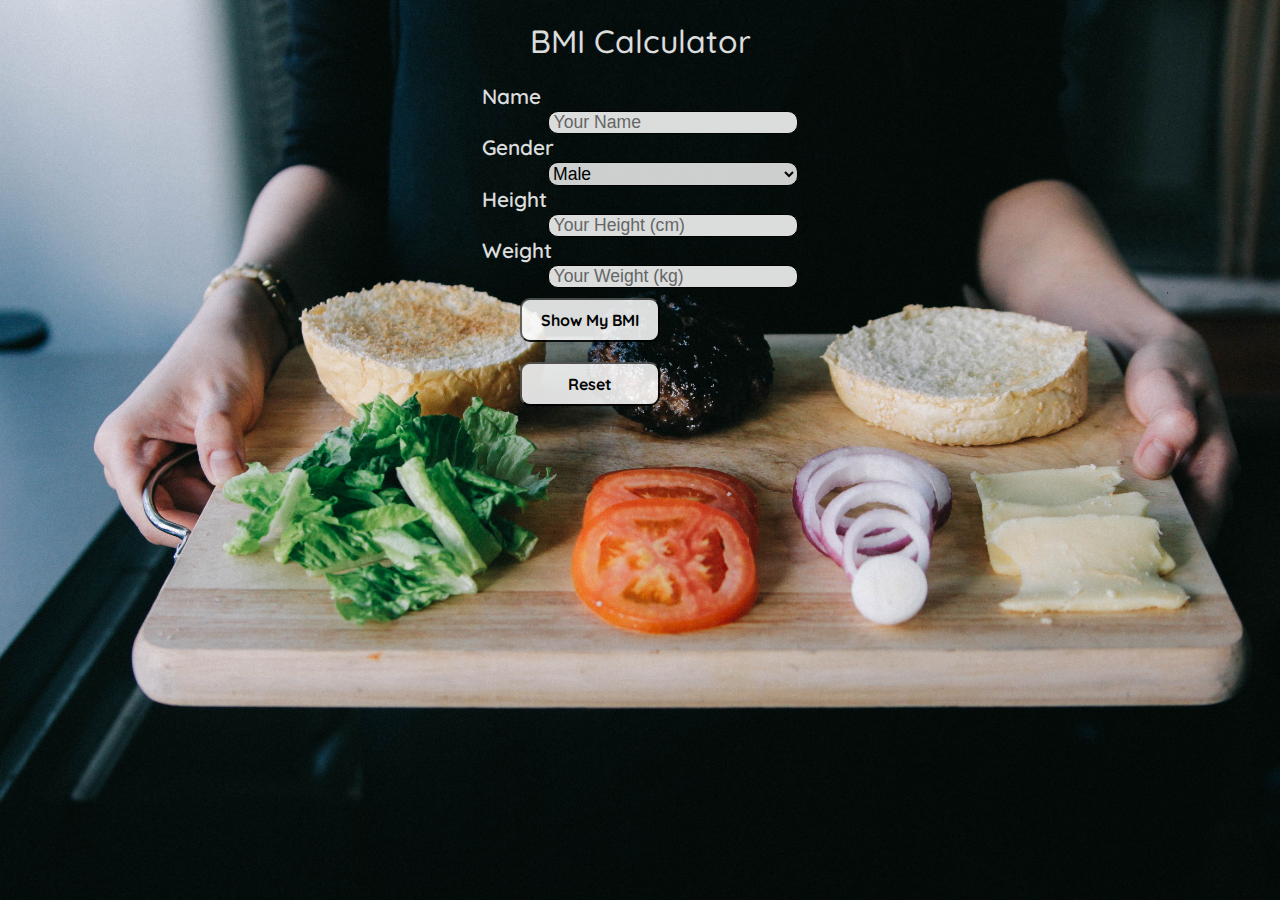
<file: projects/bmi/index.html>
<!doctype html>
<html>

<head>
    <title> BMI Calculator </title>
    <link rel="stylesheet" type="text/css" href="css2.css">
    <link href="https://fonts.googleapis.com/css?family=Quicksand" rel="stylesheet">
    <script type="text/javascript" src="script.js">
    </script>
</head>

<body>
    <header>
        <h1> BMI Calculator </h1>
    </header>
    <div id="content_wrap">
        <form>
            <div class="form_folder">
                <div>
                    <label for="name">Name</label>
                    <input type="text" name="name" id="name" placeholder=" Your Name " />
                </div>
                <div>
                    <label for="name">Gender</label>
                    <select name="gender">
                    <option value="male" selected>Male</option>
                    <option value="female" >Female</option>
                </select>
                </div>
                <div>
                    <label for="name">Height</label>
                    <input type="text" name="name" id="height" placeholder=" Your Height (cm) " />
                </div>
                <div>
                    <label for="name">Weight</label>
                    <input type="text" name="name" id="weight" placeholder=" Your Weight (kg) " />
                </div>
                <div>
                    <input type="button" value="Show My BMI" onclick="bmi(this)" />
                    <input type="button" value="Reset" onclick="mr_proper(this)" />
                </div>
            </div>
            <div>
            </div>
        </form>
        <h2 id="answer">Hey <span id="user_name"></span>, you are <span id="bmi_value"></span>
        </h2>
    </div>
</body>

</html>
</file>
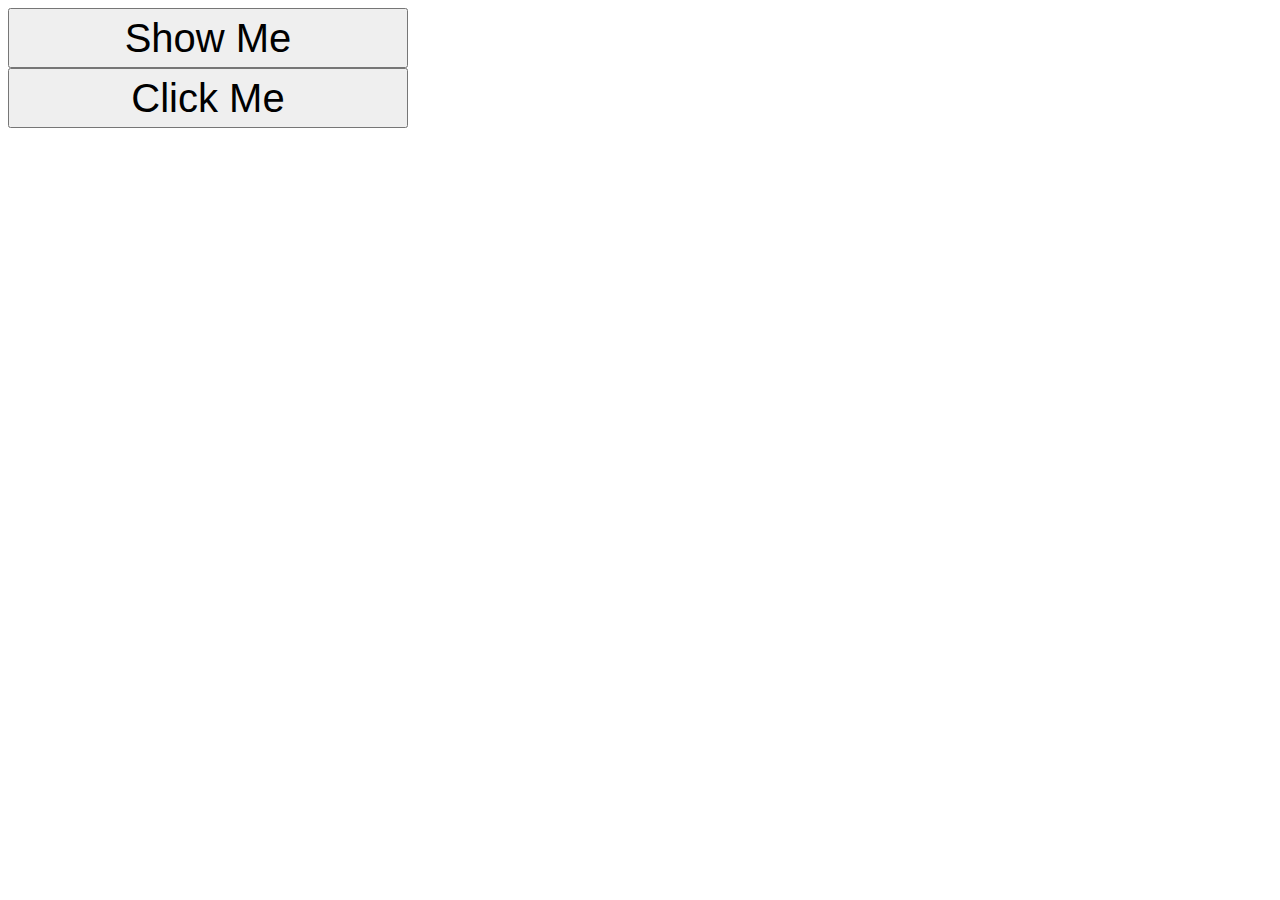
<file: projects/vreme/index.html>
<!DOCTYPE html>
<html lang="en">
<head>
    <meta charset="UTF-8">
    <title>Document</title>
    <script src="https://ajax.googleapis.com/ajax/libs/jquery/3.2.1/jquery.min.js"></script>
    <script type="text/javascript" src="2.js"></script>
    <style>
        .border-top {
            border-top: 1px black solid;
        }
    </style>
    <link rel="stylesheet" type="text/css" href="3.css">
</head>
<body>
    <div id="container">
        <div id="showme"></div>
        <input type="button" id="bumton" value="Show Me" />
<!--
        <input type="button" id="buton2" value="Post" />
        <input type="button" id="buton3" value="Delete" />
-->
        <div>
            <input type="button" id="buton4" value="Click Me" />
            <p  id="nothing">Buton fancy care nu arata nimic</p>
        </div>
        
    </div>
</body>
</html>
</file>
<file: projects/bmi/css2.css>
html {
    box-sizing: border-box;
}

*,
*:before,
*:after {
    box-sizing: inherit;
}

:focus {
    outline: none;
}

html,
body {
    font-family: 'Quicksand', sans-serif;
}

body {
    background-image: url(elli-o-43178.jpg);
    background-size: cover;
    background-attachment: fixed;
    opacity: 0.86;
    background-repeat: no-repeat;
}

h1,
h2 {
    text-align: center;
    color: #fff;
    font-weight: 500;
}

label[for=name] {
    font-size: 130%;
    color: #fff;
    font-weight: 600;
    margin: 0 auto;
}

input[type=text],
select {
    margin-top: 2px;
    float: right;
    text-align: justify;
    width: 250px;
    margin-left: 15px;
    padding: 0px;
    border: 1px solid black;
    border-radius: 10px;
    font-size: 110%;
}

input[type=button] {
    font-size: 100%;
    font-weight: 700;
    display: inline-block;
    font-family: inherit;
    width: 140px;
    padding: 10px;
    margin: 10px;
    margin-left: 12%;
    border-radius: 10px;
    background-color: #fff;
}

h2 {
    visibility: hidden;
}

#content_wrap form {
    margin: 0 auto;
    width: 25%;
    display: block;
}
</file>
<file: projects/vreme/3.css>
#nothing {
    display: none;
}

input {
    font-size: 40px;
    width: 400px;
    height: 60px;
}

#nothing {
    font-size: 82px;
    color: lightgreen;
    text-shadow: 2px 2px #4a3f3f;
    -webkit-text-stroke: 2px black;
}
</file>
